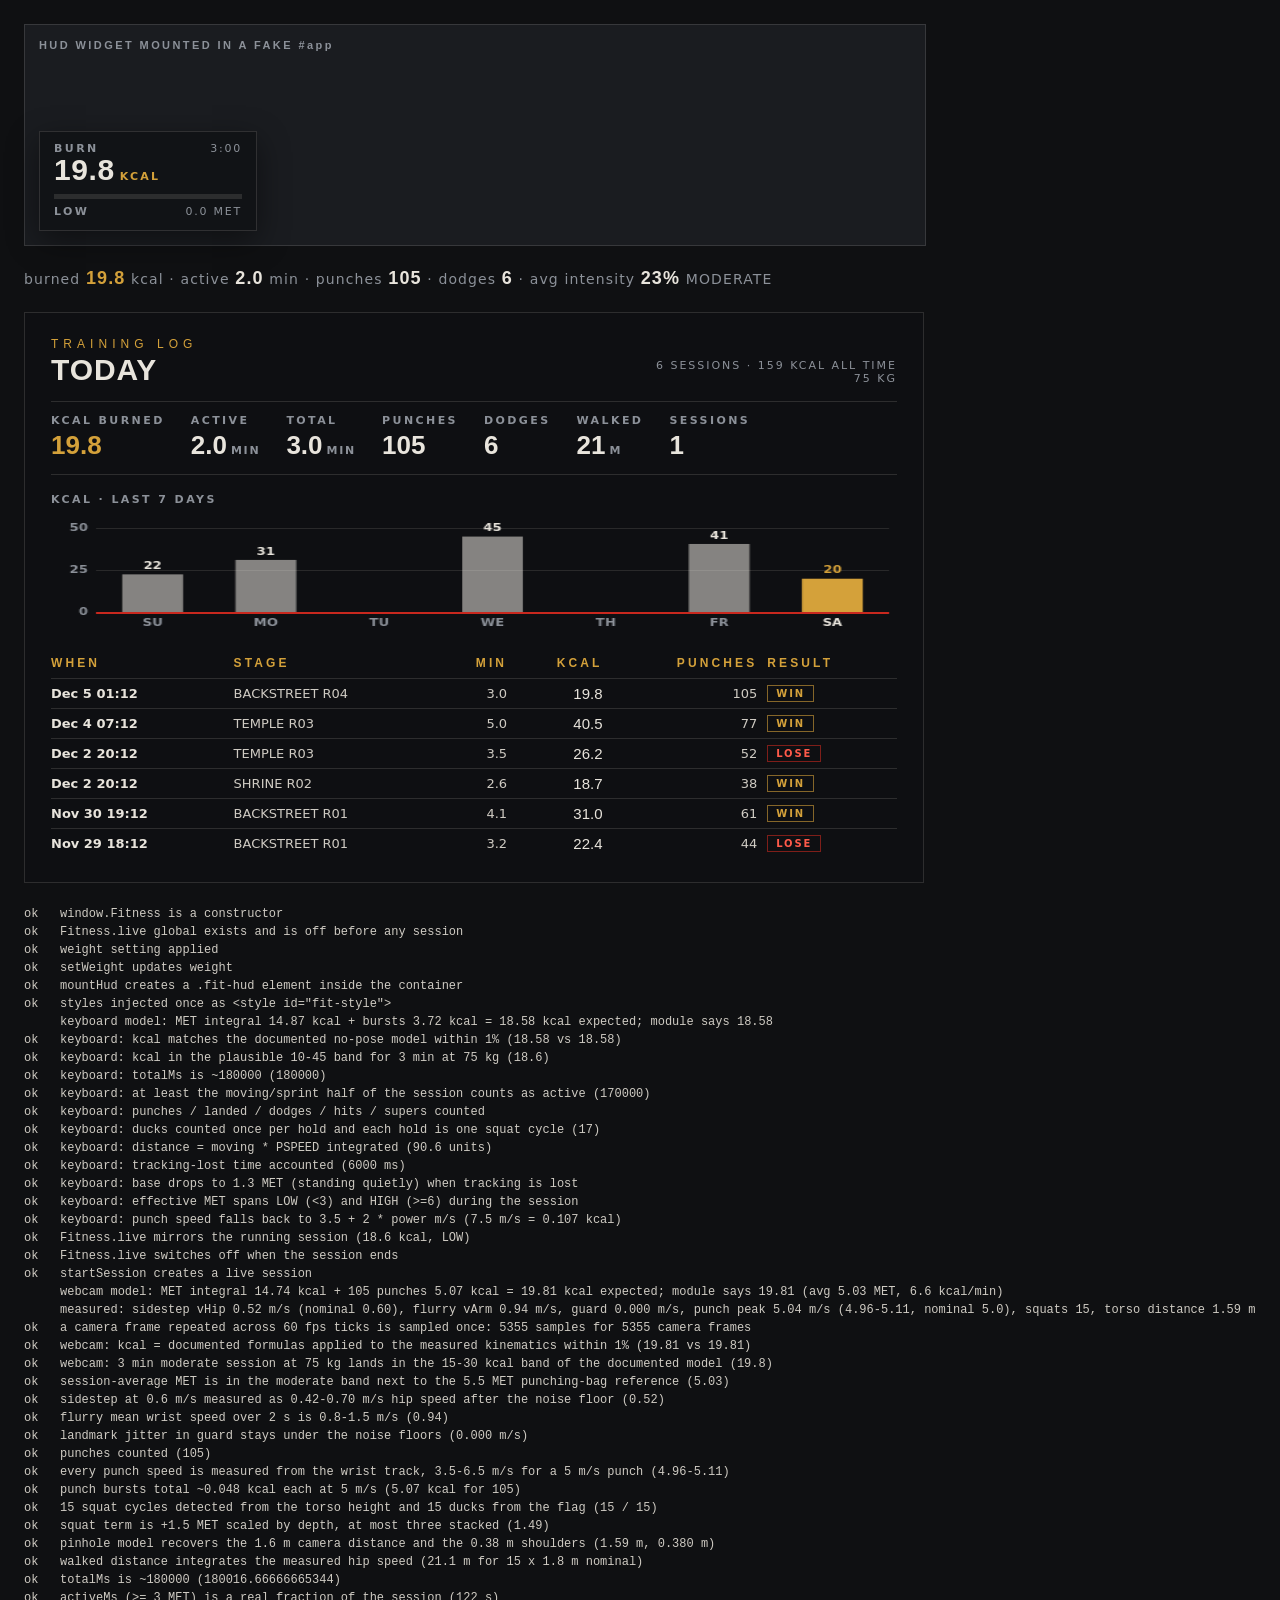
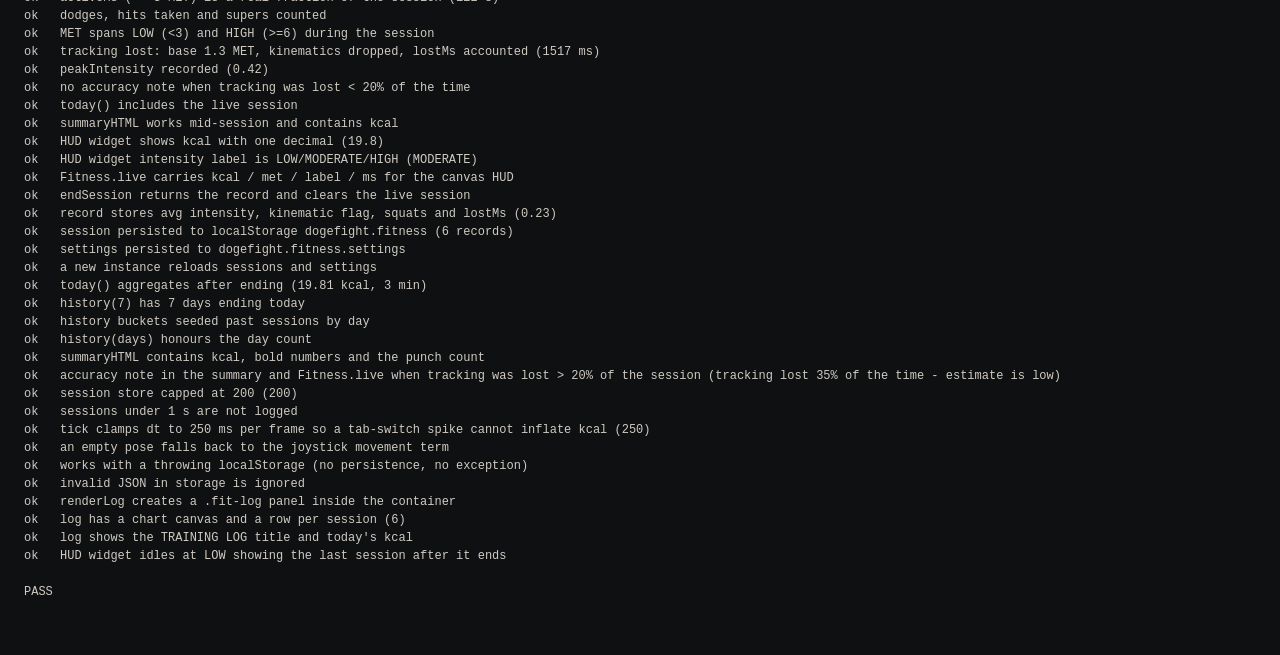
<file: test/fitness.html>
<!doctype html>
<html><head><meta charset="utf-8"><title>RUNNING</title>
<style>
  body { margin: 0; padding: 24px; background: #0f1012; color: #e8e4dc; font: 13px/1.5 "Segoe UI", system-ui, sans-serif; }
  #app { position: relative; width: 900px; height: 220px; background: #1a1c20; border: 1px solid rgba(232,228,220,.14); margin-bottom: 22px; }
  #app .fake { position: absolute; left: 14px; top: 14px; font: 600 11px "Segoe UI", sans-serif; letter-spacing: .22em; color: #8c9199; }
  #sum { margin: 0 0 22px; }
  #logwrap { width: 900px; }
  pre#log { margin-top: 22px; font: 12px/1.5 Consolas, monospace; color: #cfcbc3; white-space: pre-wrap; }
  pre#log .f { color: #ff5a4a; }
</style></head><body>
<div id="app"><div class="fake">HUD WIDGET MOUNTED IN A FAKE #app</div></div>
<div id="sum"></div>
<div id="logwrap"></div>
<pre id="log"></pre>
<script src="../js/fitness.js"></script>
<script>
(function () {
  const logEl = document.getElementById('log');
  const fails = [];
  const log = m => logEl.textContent += m + '\n';
  const check = (c, m) => { if (!c) fails.push(m); log((c ? 'ok   ' : 'FAIL ') + m); };
  const near = (a, b, tol) => Math.abs(a - b) <= tol;
  const pad2 = n => ('0' + n).slice(-2);
  const dateKey = t => { const d = new Date(t); return d.getFullYear() + '-' + pad2(d.getMonth() + 1) + '-' + pad2(d.getDate()); };
  const W = 75;
  const kcalPerMetMs = W * 3.5 / 200 / 60000;                 // kcal per (MET * ms) at 75 kg
  const punchKcal = v => 0.5 * 0.053 * W * Math.min(10, v) * Math.min(10, v) / 4184 * 4; // documented punch burst
  try {
    // ---- fresh, seeded storage so the log has a few past days to draw ----
    let seed = null;
    try {
      const now = Date.now(); seed = [];
      const mk = (daysAgo, hh, kcal, mins, punches, result, stage, rank) => { const t = now - daysAgo * 86400000; const d = new Date(t); d.setHours(hh, 12, 0, 0); return { startedAt: d.getTime(), endedAt: d.getTime() + mins * 60000, date: dateKey(d.getTime()), stage, rank, mode: 'cam', result, kcal, activeMs: mins * 60000 * 0.6, totalMs: mins * 60000, punches, punchesLanded: Math.round(punches * .7), dodges: 5, ducks: 3, hitsTaken: 4, supers: 1, distance: 30, peakIntensity: .8, avgIntensity: .45 }; };
      seed.push(mk(6, 18, 22.4, 3.2, 44, 'lose', 'BACKSTREET', 1));
      seed.push(mk(5, 19, 31.0, 4.1, 61, 'win', 'BACKSTREET', 1));
      seed.push(mk(3, 20, 18.7, 2.6, 38, 'win', 'SHRINE', 2));
      seed.push(mk(3, 20, 26.2, 3.5, 52, 'lose', 'TEMPLE', 3));
      seed.push(mk(1, 7, 40.5, 5.0, 77, 'win', 'TEMPLE', 3));
      localStorage.setItem('dogefight.fitness', JSON.stringify(seed));
      localStorage.removeItem('dogefight.fitness.settings');
    } catch (e) { log('note: localStorage unavailable (' + e.message + ') - persistence checks will be skipped'); }
    const reseed = () => { try { if (seed) localStorage.setItem('dogefight.fitness', JSON.stringify(seed)); } catch (e) {} };

    check(typeof window.Fitness === 'function', 'window.Fitness is a constructor');
    check(window.Fitness.live && window.Fitness.live.on === false && window.Fitness.live.label === 'LOW', 'Fitness.live global exists and is off before any session');
    const fit = new Fitness({ weightKg: W, heightCm: 175 });
    check(fit.weightKg === 75, 'weight setting applied');
    fit.setWeight(80); check(fit.weightKg === 80, 'setWeight updates weight'); fit.setWeight(W);

    // ---- HUD widget still works (the game itself draws Fitness.live on the canvas) ----
    const hud = fit.mountHud(document.getElementById('app'));
    check(hud && hud.classList.contains('fit-hud') && hud.parentNode === document.getElementById('app'), 'mountHud creates a .fit-hud element inside the container');
    check(!!document.getElementById('fit-style'), 'styles injected once as <style id="fit-style">');

    // =====================================================================================
    // A. keyboard path (no pose): exact check against the documented no-kinematics model
    //    10 s cycle: 4 s standing guard, 4 s moving at 0.7, 1 s full stick + duck, 1 s block.
    //    40 punches (power alternating 1 and 2), 6 dodges, 4 hits taken, 1 super, tracking lost the last 6 s.
    // =====================================================================================
    {
      const kb = new Fitness({ weightKg: W });
      kb.startSession({ stage: 'KB', rank: 1, mode: 'kb' });
      const DT = 16, TOTAL = 180000;
      let t = 0, punches = 0, dodges = 0, hits = 0, supers = 0, wasDuck = false;
      let expMetMs = 0, expBurst = 0; const boosts = [];
      let sawHigh = false, sawLow = false, metWhenLost = null;
      const punchEvery = TOTAL / 40, dodgeEvery = TOTAL / 6;
      let nextPunch = 2000, nextDodge = 9000, nextHit = 25000;
      while (t < TOTAL) {
        const phase = (t % 10000) / 1000;
        let s;
        if (phase < 4) s = { moving: 0, duck: false, block: false, handsUp: false, tracking: true };
        else if (phase < 8) s = { moving: 0.7, duck: false, block: false, handsUp: false, tracking: true };
        else if (phase < 9) s = { moving: 1.0, duck: true, block: false, handsUp: false, tracking: true };
        else s = { moving: 0, duck: false, block: true, handsUp: false, tracking: true };
        if (t >= TOTAL - 6000) s = { moving: 0, duck: false, block: false, handsUp: false, tracking: false };
        const tNow = t + DT;                              // the module's clock after this tick
        if (s.duck && !wasDuck) boosts.push(tNow); wasDuck = s.duck;
        const nBoost = boosts.filter(b => tNow - b < 6000).length;
        kb.tick(DT, s);
        const met = (s.tracking ? 2.0 : 1.3) + 2.5 * Math.pow(s.moving, 1.2) + (s.duck ? 1 : 0) + Math.min(3, nBoost) * 1.5;
        expMetMs += met * DT;
        if (!s.tracking) metWhenLost = kb.terms.base;
        t += DT;
        if (t >= nextPunch && punches < 40) {
          const power = punches % 2 ? 2 : 1, result = ['hit', 'crit', 'guarded', 'whiff', 'counter'][punches % 5];
          kb.event('punch', { hand: punches % 2 ? 'R' : 'L', power, result });
          expBurst += punchKcal(3.5 + 2 * power); punches++; nextPunch += punchEvery;
        }
        if (t >= nextDodge && dodges < 6) { kb.event('dodge', { how: dodges % 2 ? 'duck' : 'footwork' }); expBurst += 0.05 * W / 70; dodges++; nextDodge += dodgeEvery; }
        if (t >= nextHit && hits < 4) { kb.event('hitTaken', { dmg: 8 }); hits++; nextHit += 40000; }
        if (t >= 100000 && !supers) { kb.event('super'); expBurst += 0.1 * W / 70; supers++; }
        if (kb.met >= 6) sawHigh = true;
        if (kb.met < 3) sawLow = true;
      }
      const expMet = expMetMs * kcalPerMetMs, expected = expMet + expBurst, live = kb.session;
      log('     keyboard model: MET integral ' + expMet.toFixed(2) + ' kcal + bursts ' + expBurst.toFixed(2) + ' kcal = ' + expected.toFixed(2) + ' kcal expected; module says ' + live.kcal.toFixed(2));
      check(near(live.kcal, expected, 0.05 + expected * 0.01), 'keyboard: kcal matches the documented no-pose model within 1% (' + live.kcal.toFixed(2) + ' vs ' + expected.toFixed(2) + ')');
      check(live.kcal >= 10 && live.kcal <= 45, 'keyboard: kcal in the plausible 10-45 band for 3 min at 75 kg (' + live.kcal.toFixed(1) + ')');
      check(near(live.totalMs, TOTAL, DT), 'keyboard: totalMs is ~180000 (' + live.totalMs + ')');
      check(live.activeMs >= 90000 * 0.95 && live.activeMs < live.totalMs, 'keyboard: at least the moving/sprint half of the session counts as active (' + live.activeMs + ')');
      check(live.punches === 40 && live.punchesLanded === 24 && live.dodges === 6 && live.hitsTaken === 4 && live.supers === 1, 'keyboard: punches / landed / dodges / hits / supers counted');
      check(live.ducks === 17 && live.squats === 17, 'keyboard: ducks counted once per hold and each hold is one squat cycle (' + live.ducks + ')');
      const expDist = (0.7 * 68 + 1.0 * 17) * 1.4;
      check(near(live.distance, expDist, expDist * 0.02), 'keyboard: distance = moving * PSPEED integrated (' + live.distance.toFixed(1) + ' units)');
      check(near(live.lostMs, 6000, DT), 'keyboard: tracking-lost time accounted (' + live.lostMs + ' ms)');
      check(metWhenLost === 1.3, 'keyboard: base drops to 1.3 MET (standing quietly) when tracking is lost');
      check(sawHigh && sawLow, 'keyboard: effective MET spans LOW (<3) and HIGH (>=6) during the session');
      check(kb.lastPunch && !kb.lastPunch.measured && near(kb.lastPunch.v, 7.5, 1e-9) && near(kb.lastPunch.kcal, punchKcal(7.5), 1e-9), 'keyboard: punch speed falls back to 3.5 + 2 * power m/s (' + kb.lastPunch.v + ' m/s = ' + kb.lastPunch.kcal.toFixed(3) + ' kcal)');
      check(Fitness.live.on && near(Fitness.live.kcal, live.kcal, 1e-9) && /^(LOW|MODERATE|HIGH)$/.test(Fitness.live.label), 'Fitness.live mirrors the running session (' + Fitness.live.kcal.toFixed(1) + ' kcal, ' + Fitness.live.label + ')');
      kb.endSession('quit');
      check(!Fitness.live.on, 'Fitness.live switches off when the session ends');
      reseed();
    }

    // =====================================================================================
    // B. webcam path: synthetic pose kinematics, 3 minutes at 75 kg, 30 fps camera / 60 fps ticks
    //    12 s cycle: 0-2.5 guard | 2.5-5.5 sidestep at 0.6 m/s (out and back) | 5.5-7 one squat 0.30 m
    //                7-10 flurry of 7 punches (0.5 m out in 100 ms, back in 200 ms, one every 400 ms) | 10-12 guard
    //    Camera 4:3, 62 deg FOV (F = 0.83), player 1.6 m away, 0.38 m shoulders, +-4 mm landmark jitter.
    // =====================================================================================
    fit.startSession({ stage: 'BACKSTREET', rank: 4, mode: 'cam' });
    check(!!fit.session && fit.session.startedAt > 0, 'startSession creates a live session');
    {
      const DT = 1000 / 60, CAM = 1000 / 30, TOTAL = 180000, F = 0.83, ASPECT = 4 / 3, S = 0.38, D0 = 1.6, PUNCHES_PER = 7, CYCLE = 12000;
      let rng = 12345; const rnd = () => { rng = (rng * 1103515245 + 12345) & 0x7fffffff; return rng / 0x7fffffff - 0.5; };
      const jit = (p, a) => ({ x: p.x + rnd() * a, y: p.y + rnd() * a, z: p.z + rnd() * a });
      // body state at a phase (seconds into the cycle): torso x (m), torso drop (m), wrist z per hand (m, negative = forward), punch index
      const body = ph => {
        let x = 0, drop = 0, lz = -0.15, rz = -0.15, punchIdx = -1, punchOut = false;
        if (ph >= 2.5 && ph < 4) x = 0.6 * (ph - 2.5); else if (ph >= 4 && ph < 5.5) x = 0.9 - 0.6 * (ph - 4);
        if (ph >= 5.5 && ph < 5.9) drop = 0.3 * (ph - 5.5) / 0.4; else if (ph >= 5.9 && ph < 6.4) drop = 0.3; else if (ph >= 6.4 && ph < 6.8) drop = 0.3 * (1 - (ph - 6.4) / 0.4);
        if (ph >= 7 && ph < 7 + PUNCHES_PER * 0.4) {
          punchIdx = Math.floor((ph - 7) / 0.4); const p = ph - 7 - punchIdx * 0.4;
          const z = p < 0.1 ? -0.15 - 0.5 * (p / 0.1) : p < 0.3 ? -0.65 + 0.5 * ((p - 0.1) / 0.2) : -0.15;
          if (punchIdx % 2 === 0) lz = z; else rz = z; punchOut = p >= 0.1 - 1e-9;
        }
        return { x, drop, lz, rz, punchIdx, punchOut, hold: drop >= 0.15 };
      };
      const frameAt = ph => {
        const b = body(ph);
        const img = Array.from({ length: 33 }, () => ({ x: 0.5, y: 0.5, z: 0 })), world = Array.from({ length: 33 }, () => ({ x: 0, y: 0, z: 0 }));
        const d = D0, sw = F * S / d, cx = 0.5 + b.x * F / d, cy = 0.5 + (-0.10 + b.drop) * ASPECT * F / d;
        img[11] = jit({ x: cx + sw / 2, y: cy, z: 0 }, 0.002); img[12] = jit({ x: cx - sw / 2, y: cy, z: 0 }, 0.002);
        img[23] = jit({ x: cx + sw * 0.35, y: cy + 0.5 * ASPECT * F / d, z: 0 }, 0.002); img[24] = jit({ x: cx - sw * 0.35, y: cy + 0.5 * ASPECT * F / d, z: 0 }, 0.002);
        img[15] = jit({ x: cx + sw * 0.4, y: cy + 0.1, z: b.lz }, 0.002); img[16] = jit({ x: cx - sw * 0.4, y: cy + 0.1, z: b.rz }, 0.002);
        img[0] = jit({ x: cx, y: cy - 0.12, z: 0 }, 0.002);
        world[11] = jit({ x: 0.19, y: -0.45, z: 0 }, 0.004); world[12] = jit({ x: -0.19, y: -0.45, z: 0 }, 0.004);
        world[23] = jit({ x: 0.13, y: 0, z: 0 }, 0.004); world[24] = jit({ x: -0.13, y: 0, z: 0 }, 0.004);
        world[15] = jit({ x: 0.15, y: -0.35 - b.drop, z: b.lz }, 0.004); world[16] = jit({ x: -0.15, y: -0.35 - b.drop, z: b.rz }, 0.004);
        return { b, pose: { world, img, aspect: ASPECT, t: 0 } };
      };
      let t = 0, camFrame = -1, cur = null, punches = 0, lastPunchKey = '', dodges = 0, hits = 0, supers = 0;
      let expMetMs = 0, expBurst = 0, samples = { walk: [], flurry: [], guard: [] }, punchV = [], sawHigh = false, sawLow = false, pushes = 0, camFrames = 0, lastKin = null, maxSquatTerm = 0;
      let nextDodge = 15000, nextHit = 40000;
      while (t < TOTAL) {
        const tNow = t + DT, cyc = Math.floor(tNow / CYCLE), ph = (tNow % CYCLE) / 1000;
        const fr = Math.floor(tNow / CAM);
        if (fr !== camFrame) { camFrame = fr; cur = frameAt(ph); cur.pose.t = tNow; if (tNow < TOTAL - 1500) camFrames++; } else cur.pose.t = tNow; // new camera frame every 33 ms, same landmarks in between
        const lost = tNow >= TOTAL - 1500;
        const s = lost ? { moving: 0, duck: false, block: false, handsUp: false, tracking: false, pose: null }
                       : { moving: 0.42, duck: cur.b.hold, block: false, handsUp: false, tracking: true, pose: cur.pose }; // joystick is ignored with a pose
        fit.tick(DT, s);
        { const sm = fit._kin.samples; if (sm.length && sm[sm.length - 1].t === tNow) pushes++; }
        if (fit.kin) lastKin = fit.kin;
        // independent MET from the module's measured kinematics with the documented formulas (squat timing taken from the module)
        const k = fit.kin, tm = fit.terms;
        const base = s.tracking ? 2.0 : 1.3;
        const move = k ? 2.5 * Math.min(1, k.vHip / 1.3) : 2.5 * Math.pow(s.moving, 1.2);
        const arm = k ? 5.5 * Math.tanh(k.vArm / 2.2) / Math.tanh(3 / 2.2) : 0;
        const crouch = (k ? k.crouch : s.duck) ? 1 : 0;
        expMetMs += (base + move + arm + crouch + tm.squat) * DT;
        maxSquatTerm = Math.max(maxSquatTerm, tm.squat);
        if (k) { if (ph > 3.3 && ph < 3.9) samples.walk.push(k.vHip); if (ph > 9.5 && ph < 9.8) samples.flurry.push(k.vArm); if (ph > 1.5 && ph < 2.4) samples.guard.push(k.vArm, k.vHip); }
        t = tNow;
        // a punch event the moment the fist is fully out (once per punch)
        if (!lost && cur.b.punchOut) { const key = cyc + ':' + cur.b.punchIdx; if (key !== lastPunchKey) { lastPunchKey = key; const hand = cur.b.punchIdx % 2 === 0 ? 'L' : 'R'; fit.event('punch', { hand, power: 1, result: ['hit', 'crit', 'guarded', 'whiff', 'counter'][punches % 5] }); punches++; punchV.push(fit.lastPunch.v); expBurst += fit.lastPunch.kcal; } }
        if (t >= nextDodge && dodges < 6) { fit.event('dodge', { how: dodges % 2 ? 'duck' : 'footwork' }); dodges++; nextDodge += 28000; }
        if (t >= nextHit && hits < 4) { fit.event('hitTaken', { dmg: 8 }); hits++; nextHit += 40000; }
        if (t >= 100000 && !supers) { fit.event('super'); supers++; }
        if (fit.met >= 6) sawHigh = true;
        if (fit.met < 3) sawLow = true;
      }
      const mean = a => a.reduce((x, y) => x + y, 0) / Math.max(1, a.length);
      const live = fit.session, expMet = expMetMs * kcalPerMetMs, expected = expMet + expBurst;
      const vMean = mean(punchV), vMin = Math.min(...punchV), vMax = Math.max(...punchV);
      log('     webcam model: MET integral ' + expMet.toFixed(2) + ' kcal + ' + punches + ' punches ' + expBurst.toFixed(2) + ' kcal = ' + expected.toFixed(2) + ' kcal expected; module says ' + live.kcal.toFixed(2) +
          ' (avg ' + (live.kcal / kcalPerMetMs / live.totalMs).toFixed(2) + ' MET, ' + (live.kcal / 3).toFixed(1) + ' kcal/min)');
      log('     measured: sidestep vHip ' + mean(samples.walk).toFixed(2) + ' m/s (nominal 0.60), flurry vArm ' + mean(samples.flurry).toFixed(2) + ' m/s, guard ' + mean(samples.guard).toFixed(3) + ' m/s, punch peak ' + vMean.toFixed(2) + ' m/s (' + vMin.toFixed(2) + '-' + vMax.toFixed(2) + ', nominal 5.0), squats ' + live.squats + ', torso distance ' + lastKin.dist.toFixed(2) + ' m');
      check(near(pushes, camFrames, camFrames * 0.01), 'a camera frame repeated across 60 fps ticks is sampled once: ' + pushes + ' samples for ' + camFrames + ' camera frames');
      check(near(live.kcal, expected, 0.05 + expected * 0.01), 'webcam: kcal = documented formulas applied to the measured kinematics within 1% (' + live.kcal.toFixed(2) + ' vs ' + expected.toFixed(2) + ')');
      // analytic estimate for this cycle: base 2.0 + sidestep ~1.0 MET x 3 s + arm ~2.6 MET x 3 s + crouch 1 MET x 0.9 s + squat 1.5 MET x 6 s
      // = ~5.0 MET average -> 6.6 kcal/min -> ~15 kcal + 105 punches x 0.048 kcal = ~20 kcal; the punching-bag Compendium code is 5.5 MET
      check(live.kcal >= 15 && live.kcal <= 30, 'webcam: 3 min moderate session at 75 kg lands in the 15-30 kcal band of the documented model (' + live.kcal.toFixed(1) + ')');
      const avgMet = live.kcal / kcalPerMetMs / live.totalMs;
      check(avgMet >= 4 && avgMet <= 6.5, 'session-average MET is in the moderate band next to the 5.5 MET punching-bag reference (' + avgMet.toFixed(2) + ')');
      check(mean(samples.walk) >= 0.42 && mean(samples.walk) <= 0.7, 'sidestep at 0.6 m/s measured as 0.42-0.70 m/s hip speed after the noise floor (' + mean(samples.walk).toFixed(2) + ')');
      check(mean(samples.flurry) >= 0.8 && mean(samples.flurry) <= 1.5, 'flurry mean wrist speed over 2 s is 0.8-1.5 m/s (' + mean(samples.flurry).toFixed(2) + ')');
      check(mean(samples.guard) < 0.05, 'landmark jitter in guard stays under the noise floors (' + mean(samples.guard).toFixed(3) + ' m/s)');
      check(punches === 15 * PUNCHES_PER && live.punches === punches, 'punches counted (' + live.punches + ')');
      check(punchV.every(v => v >= 3.5 && v <= 6.5) && punchV.every((v, i) => i === 0 || fit.lastPunch.measured), 'every punch speed is measured from the wrist track, 3.5-6.5 m/s for a 5 m/s punch (' + vMin.toFixed(2) + '-' + vMax.toFixed(2) + ')');
      check(near(live.punchKcal, punches * punchKcal(5), punches * punchKcal(5) * 0.35), 'punch bursts total ~0.048 kcal each at 5 m/s (' + live.punchKcal.toFixed(2) + ' kcal for ' + punches + ')');
      check(live.squats === 15 && live.ducks === 15, '15 squat cycles detected from the torso height and 15 ducks from the flag (' + live.squats + ' / ' + live.ducks + ')');
      check(maxSquatTerm > 1.2 && maxSquatTerm <= 4.5, 'squat term is +1.5 MET scaled by depth, at most three stacked (' + maxSquatTerm.toFixed(2) + ')');
      check(near(lastKin.dist, D0, 0.1) && near(lastKin.shoulderM, S, 0.02), 'pinhole model recovers the 1.6 m camera distance and the 0.38 m shoulders (' + lastKin.dist.toFixed(2) + ' m, ' + lastKin.shoulderM.toFixed(3) + ' m)');
      const distM = fit.metres(live.distance);
      check(distM >= 14 && distM <= 32, 'walked distance integrates the measured hip speed (' + distM.toFixed(1) + ' m for 15 x 1.8 m nominal)');
      check(near(live.totalMs, TOTAL, DT), 'totalMs is ~180000 (' + live.totalMs + ')');
      check(live.activeMs > 60000 && live.activeMs < live.totalMs, 'activeMs (>= 3 MET) is a real fraction of the session (' + Math.round(live.activeMs / 1000) + ' s)');
      check(live.dodges === 6 && live.hitsTaken === 4 && live.supers === 1, 'dodges, hits taken and supers counted');
      check(sawHigh && sawLow, 'MET spans LOW (<3) and HIGH (>=6) during the session');
      check(fit.terms.base === 1.3 && fit.kin === null && near(live.lostMs, 1500, 2 * DT), 'tracking lost: base 1.3 MET, kinematics dropped, lostMs accounted (' + Math.round(live.lostMs) + ' ms)');
      check(live.peakIntensity > 0.4 && live.peakIntensity <= 1, 'peakIntensity recorded (' + live.peakIntensity.toFixed(2) + ')');
      check(fit.summaryHTML().indexOf('estimate is low') < 0, 'no accuracy note when tracking was lost < 20% of the time');
      // live queries while running
      const todayLive = fit.today();
      check(todayLive.date === dateKey(Date.now()) && todayLive.sessions === 1 && near(todayLive.kcal, live.kcal, .02), 'today() includes the live session');
      const sumLive = fit.summaryHTML();
      check(sumLive.indexOf('kcal') >= 0 && sumLive.indexOf(live.kcal.toFixed(1)) >= 0, 'summaryHTML works mid-session and contains kcal');
      hud.refresh();
      check(hud.querySelector('.fit-val').textContent === live.kcal.toFixed(1), 'HUD widget shows kcal with one decimal (' + hud.querySelector('.fit-val').textContent + ')');
      check(/^(LOW|MODERATE|HIGH)$/.test(hud.querySelector('.fit-int').textContent), 'HUD widget intensity label is LOW/MODERATE/HIGH (' + hud.querySelector('.fit-int').textContent + ')');
      const L = Fitness.live;
      check(L.on && near(L.kcal, live.kcal, 1e-9) && near(L.met, fit.met, 1e-9) && L.label === (fit.met >= 6 ? 'HIGH' : fit.met >= 3 ? 'MODERATE' : 'LOW') && near(L.ms, live.totalMs, 1e-6), 'Fitness.live carries kcal / met / label / ms for the canvas HUD');
    }
    const PUNCHES = fit.session.punches;

    // ---- end + persistence ----
    const rec = fit.endSession('win');
    check(fit.session === null && rec && rec.result === 'win' && rec.stage === 'BACKSTREET' && rec.rank === 4, 'endSession returns the record and clears the live session');
    check(rec.avgIntensity > 0.2 && rec.kinematic === true && rec.squats === 15 && typeof rec.lostMs === 'number', 'record stores avg intensity, kinematic flag, squats and lostMs (' + rec.avgIntensity.toFixed(2) + ')');
    let stored = null; try { stored = JSON.parse(localStorage.getItem('dogefight.fitness')); } catch (e) {}
    if (stored) {
      check(Array.isArray(stored) && stored.length === 6 && stored[5].kcal === rec.kcal, 'session persisted to localStorage dogefight.fitness (' + stored.length + ' records)');
      let st = null; try { st = JSON.parse(localStorage.getItem('dogefight.fitness.settings')); } catch (e) {}
      check(st && st.weightKg === 75, 'settings persisted to dogefight.fitness.settings');
      const again = new Fitness();
      check(again.sessions.length === 6 && again.weightKg === 75, 'a new instance reloads sessions and settings');
    }
    const t2 = fit.today();
    check(t2.sessions === 1 && near(t2.kcal, rec.kcal, .02) && near(t2.minutes, 3, .05) && t2.punches === PUNCHES, 'today() aggregates after ending (' + t2.kcal + ' kcal, ' + t2.minutes + ' min)');
    const h = fit.history(7);
    check(h.length === 7 && h[6].date === dateKey(Date.now()) && h[6].sessions === 1 && h[6].punches === PUNCHES, 'history(7) has 7 days ending today');
    check(h[5].sessions === 1 && near(h[5].kcal, 40.5, .01) && h[3].sessions === 2 && near(h[3].kcal, 44.9, .01), 'history buckets seeded past sessions by day');
    check(fit.history(3).length === 3 && fit.history(30).length === 30, 'history(days) honours the day count');
    const sum = fit.summaryHTML();
    document.getElementById('sum').innerHTML = sum;
    check(sum.indexOf('kcal') >= 0 && sum.indexOf('<b') >= 0 && sum.indexOf(String(PUNCHES)) >= 0, 'summaryHTML contains kcal, bold numbers and the punch count');

    // ---- accuracy note when tracking is lost > 20% ----
    {
      const lost = new Fitness({ weightKg: W });
      lost.startSession({ stage: 'S', rank: 1, mode: 'cam' });
      for (let k = 0; k < 40; k++) lost.tick(250, { tracking: k % 3 !== 0 });   // 14 of 40 frames lost = 35%
      check(lost.summaryHTML().indexOf('tracking lost 35%') >= 0 && Fitness.live.note.indexOf('estimate is low') >= 0, 'accuracy note in the summary and Fitness.live when tracking was lost > 20% of the session (' + Fitness.live.note + ')');
      lost.endSession('quit'); reseed();
    }

    // ---- cap at 200 ----
    const big = new Fitness();
    for (let i = 0; i < 205; i++) { big.startSession({ stage: 'X', rank: 1, mode: 'kb' }); for (let k = 0; k < 5; k++) big.tick(250, { moving: 0, tracking: true }); big.endSession('quit'); }
    check(big.sessions.length === 200, 'session store capped at 200 (' + big.sessions.length + ')');
    try { localStorage.setItem('dogefight.fitness', JSON.stringify(stored || [])); } catch (e) {}
    // ---- sub-second sessions are not logged; a mis-click stays out of the table ----
    const quick = new Fitness(); const before = quick.sessions.length;
    quick.startSession({}); quick.tick(200, {}); quick.endSession('quit');
    check(quick.sessions.length === before, 'sessions under 1 s are not logged');
    quick.startSession({}); quick.tick(5000, {}); const clampedMs = quick.session.totalMs; quick.endSession('quit');
    check(clampedMs === 250, 'tick clamps dt to 250 ms per frame so a tab-switch spike cannot inflate kcal (' + clampedMs + ')');
    // ---- a pose with no usable landmarks falls back to the joystick model ----
    {
      const p = new Fitness({ weightKg: W }); p.startSession({});
      p.tick(100, { moving: 1, tracking: true, pose: { world: null, img: [], aspect: 4 / 3, t: 100 } });
      check(p.kin === null && p.terms && !p.terms.kinematic && near(p.terms.move, 2.5, 1e-9), 'an empty pose falls back to the joystick movement term');
      p.endSession('quit');
    }

    // ---- broken localStorage ----
    const realLS = Object.getOwnPropertyDescriptor(window, 'localStorage');
    let brokenOk = false;
    try {
      Object.defineProperty(window, 'localStorage', { configurable: true, get() { throw new Error('denied'); } });
      const f2 = new Fitness({ weightKg: 70 });
      f2.startSession({ stage: 'S', rank: 1, mode: 'kb' }); for (let k = 0; k < 8; k++) f2.tick(250, { moving: .5, tracking: true }); f2.event('punch', { hand: 'L', power: 1, result: 'hit' });
      const r2 = f2.endSession('lose');
      brokenOk = r2 && r2.kcal > 0 && f2.sessions.length === 1 && f2.today().sessions === 1;
    } catch (e) { log('     broken localStorage threw: ' + e.message); }
    finally { if (realLS) Object.defineProperty(window, 'localStorage', realLS); else delete window.localStorage; }
    check(brokenOk, 'works with a throwing localStorage (no persistence, no exception)');
    // ---- garbage in storage ----
    let garbageOk = false;
    try { localStorage.setItem('dogefight.fitness', '{not json'); const f3 = new Fitness(); garbageOk = Array.isArray(f3.sessions) && f3.sessions.length === 0; localStorage.setItem('dogefight.fitness', JSON.stringify(stored || [])); } catch (e) { garbageOk = true; }
    check(garbageOk, 'invalid JSON in storage is ignored');

    // ---- render the log ----
    const logView = new Fitness();
    const panel = logView.renderLog(document.getElementById('logwrap'));
    check(panel && panel.classList.contains('fit-log') && panel.parentNode === document.getElementById('logwrap'), 'renderLog creates a .fit-log panel inside the container');
    check(!!panel.querySelector('canvas') && panel.querySelectorAll('tbody tr').length === 6, 'log has a chart canvas and a row per session (' + panel.querySelectorAll('tbody tr').length + ')');
    check(panel.textContent.indexOf('TRAINING LOG') >= 0 && panel.textContent.indexOf(rec.kcal.toFixed(1)) >= 0, 'log shows the TRAINING LOG title and today\'s kcal');
    // HUD widget keeps ticking harmlessly with no live session
    hud.refresh();
    check(hud.querySelector('.fit-int').textContent === 'LOW' && hud.querySelector('.fit-val').textContent === rec.kcal.toFixed(1), 'HUD widget idles at LOW showing the last session after it ends');
  } catch (e) {
    fails.push('exception: ' + (e && e.stack || e));
    log('EXCEPTION ' + (e && e.stack || e));
  }
  document.title = fails.length ? 'FAIL ' + fails.length : 'PASS';
  log('\n' + document.title);
  if (fails.length) logEl.innerHTML = logEl.innerHTML.replace(/^FAIL .*$/gm, '<span class="f">$&</span>');
})();
</script>
</body></html>
</file>
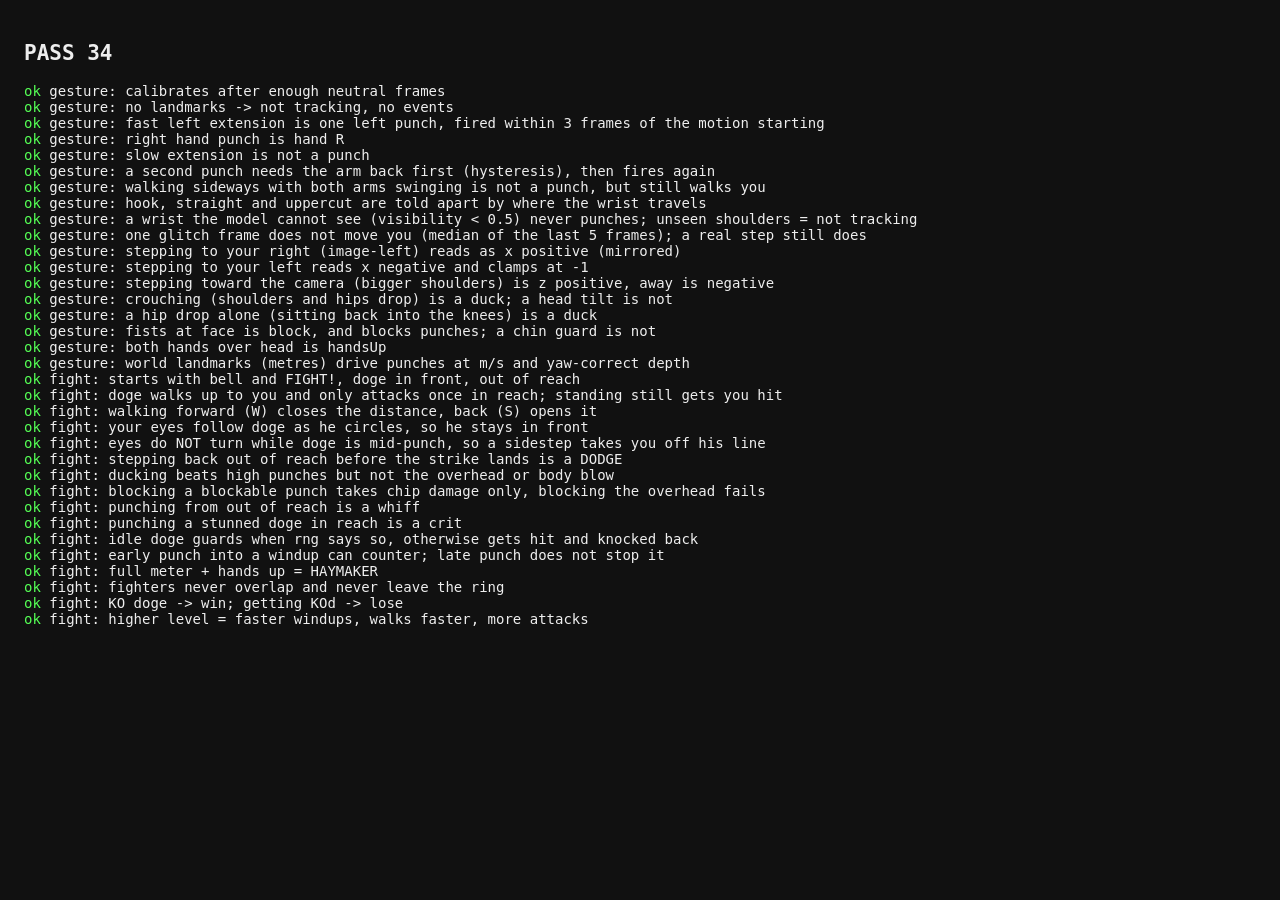
<file: test/tests.html>
<!doctype html>
<html><head><meta charset="utf-8"><title>RUNNING</title>
<style>body{font:14px monospace;background:#111;color:#eee;padding:16px}.ok{color:#5f5}.bad{color:#f55}</style>
</head><body><h2 id="h">tests</h2><pre id="out"></pre>
<script src="../js/gesture.js"></script>
<script src="../js/game.js"></script>
<script>
const out = [], fails = [];
function test(name, fn) { try { fn(); out.push('<span class=ok>ok</span> ' + name); } catch (e) { fails.push(name); out.push('<span class=bad>FAIL</span> ' + name + ' :: ' + (e.message || e)); } }
function eq(a, b, msg) { if (a !== b) throw new Error((msg || '') + ' expected ' + JSON.stringify(b) + ' got ' + JSON.stringify(a)); }
function ok(v, msg) { if (!v) throw new Error(msg || 'expected truthy'); }
function near(a, b, tol, msg) { if (Math.abs(a - b) > tol) throw new Error((msg || '') + ' expected ~' + b + ' got ' + a); }

// ---------- synthetic pose ----------
// Person facing camera, image coords. sw = shoulder width. Person's LEFT shoulder is at image-right (x = cx + sw/2).
// o.vis sets every landmark's visibility (default 1), o.shVis overrides the shoulders, a wrist object may carry its own `visibility`.
function pose(o) {
  o = Object.assign({ cx: 0.5, cy: 0.5, sw: 0.25, noseDy: -0.7, hipDy: 1.6, lw: null, rw: null, vis: 1, shVis: null }, o || {});
  const sw = o.sw, cx = o.cx, cy = o.cy, v = o.vis, sv = o.shVis == null ? v : o.shVis;
  const lm = Array.from({ length: 33 }, () => ({ x: cx, y: cy, z: 0, visibility: v }));
  lm[0] = { x: cx, y: cy + o.noseDy * sw, z: -0.1, visibility: v };
  lm[11] = { x: cx + sw / 2, y: cy, z: 0, visibility: sv }; lm[12] = { x: cx - sw / 2, y: cy, z: 0, visibility: sv };
  lm[13] = { x: cx + sw * 0.8, y: cy + sw * 0.5, z: 0, visibility: v }; lm[14] = { x: cx - sw * 0.8, y: cy + sw * 0.5, z: 0, visibility: v };
  lm[15] = Object.assign({ visibility: v }, o.lw || { x: cx + sw * 0.3, y: cy - sw * 0.25, z: -0.05 });
  lm[16] = Object.assign({ visibility: v }, o.rw || { x: cx - sw * 0.3, y: cy - sw * 0.25, z: -0.05 });
  lm[23] = { x: cx + sw / 2.5, y: cy + o.hipDy * sw, z: 0, visibility: v }; lm[24] = { x: cx - sw / 2.5, y: cy + o.hipDy * sw, z: 0, visibility: v };
  return lm;
}
// World landmarks: metres, hip-centred, y down, z toward the camera negative, 0.4 m shoulders.
// o.yaw (radians) turns the torso about the vertical axis; o.lw / o.rw override the wrists.
function world(o) {
  o = Object.assign({ yaw: 0, lw: null, rw: null, vis: 1 }, o || {});
  const c = Math.cos(o.yaw), s = Math.sin(o.yaw), v = o.vis;
  const rot = (x, y, z) => ({ x: x * c - z * s, y, z: z * c + x * s, visibility: v });
  const w = Array.from({ length: 33 }, () => rot(0, 0, 0));
  w[0] = rot(0, -0.72, -0.08);
  w[11] = rot(0.2, -0.5, 0); w[12] = rot(-0.2, -0.5, 0);
  w[13] = rot(0.32, -0.3, 0); w[14] = rot(-0.32, -0.3, 0);
  w[15] = Object.assign({ visibility: v }, o.lw || { x: 0.12, y: -0.6, z: -0.2 }); w[16] = Object.assign({ visibility: v }, o.rw || { x: -0.12, y: -0.6, z: -0.2 });
  w[23] = rot(0.14, 0, 0); w[24] = rot(-0.14, 0, 0);
  return w;
}
function calibrated(withWorld) { const g = new GestureDetector(); let t = 0; for (let i = 0; i < 20; i++) g.update(pose(), t += 33, withWorld ? world() : undefined); return { g, t }; }
const punches = ev => ev.filter(e => e.type === 'punch');
// a straight: the wrist drives toward the camera (z) and out from the shoulder; k = 0 guard, 1 extended
const straight = (hand, k, sw) => { const s = hand === 'L' ? 1 : -1; return { x: 0.5 + s * sw * (0.3 + 0.9 * k), y: 0.5 - sw * 0.35, z: -0.05 - 0.35 * k }; };
// throw one left-hand motion over 4 frames (~130 ms) then hold; returns punches and the frame index of the first
function throwLeft(g, fn, frames) { let t = 660, ev = [], fireAt = -1; for (let i = 0; i < (frames || 12); i++) { const e = g.update(pose({ lw: fn(Math.min(1, i / 4)) }), t += 33); if (fireAt < 0 && punches(e).length) fireAt = i; ev = ev.concat(e); } return { p: punches(ev), fireAt, t }; }

test('gesture: calibrates after enough neutral frames', () => {
  const g = new GestureDetector(); let t = 0, ev = [];
  for (let i = 0; i < 20; i++) ev = ev.concat(g.update(pose(), t += 33));
  ok(g.calibrated, 'calibrated'); eq(ev.filter(e => e.type === 'calibrated').length, 1);
  near(g.state.x, 0, 0.05); near(g.state.z, 0, 0.05); eq(g.state.duck, false); eq(g.state.block, false);
});
test('gesture: no landmarks -> not tracking, no events', () => {
  const { g, t } = calibrated(); const ev = g.update(null, t + 33);
  eq(ev.length, 0); eq(g.state.tracking, false);
});
test('gesture: fast left extension is one left punch, fired within 3 frames of the motion starting', () => {
  const { g } = calibrated();
  const { p, fireAt } = throwLeft(g, k => straight('L', k, 0.25)); // motion starts on frame 1
  eq(p.length, 1, 'punch count'); eq(p[0].hand, 'L'); ok(p[0].power >= 1 && p[0].power <= 2, 'power ' + p[0].power);
  ok(fireAt >= 1 && fireAt <= 3, 'fired on frame ' + fireAt);
});
test('gesture: right hand punch is hand R', () => {
  const { g } = calibrated(); let t = 660, ev = [];
  for (let i = 0; i < 12; i++) ev = ev.concat(g.update(pose({ rw: straight('R', Math.min(1, i / 4), 0.25) }), t += 33));
  const p = punches(ev); eq(p.length, 1); eq(p[0].hand, 'R');
});
test('gesture: slow extension is not a punch', () => {
  const { g } = calibrated(); let t = 660, ev = [];
  for (let i = 0; i < 40; i++) ev = ev.concat(g.update(pose({ lw: straight('L', i / 39, 0.25) }), t += 33));
  eq(punches(ev).length, 0);
});
test('gesture: a second punch needs the arm back first (hysteresis), then fires again', () => {
  const { g } = calibrated(); let t = 660, ev = [];
  const sw = 0.25;
  for (let i = 0; i < 8; i++) ev = ev.concat(g.update(pose({ lw: straight('L', Math.min(1, i / 4), sw) }), t += 33));
  eq(punches(ev).length, 1, 'first');
  // shove the already-extended arm further out just as fast: not a new punch
  for (let i = 0; i < 8; i++) ev = ev.concat(g.update(pose({ lw: straight('L', 1 + 0.6 * Math.min(1, i / 4), sw) }), t += 33));
  eq(punches(ev).length, 1, 'no re-fire while extended');
  // bring it home, then punch again
  for (let i = 0; i < 8; i++) ev = ev.concat(g.update(pose({ lw: straight('L', 1.6 * Math.max(0, 1 - i / 4), sw) }), t += 33));
  for (let i = 0; i < 8; i++) ev = ev.concat(g.update(pose({ lw: straight('L', Math.min(1, i / 4), sw) }), t += 33));
  eq(punches(ev).length, 2, 'second');
});
test('gesture: walking sideways with both arms swinging is not a punch, but still walks you', () => {
  const { g } = calibrated(); let t = 660, ev = [];
  const sw = 0.25;
  for (let i = 0; i < 15; i++) {
    const cx = 0.5 - 0.03 * i;                       // a brisk step, ~0.9 frame widths per second
    const swing = Math.sin(i / 3) * 0.15 * sw;       // arms swinging a little with the stride
    const lw = { x: cx + sw * 0.3 + swing, y: 0.5 - sw * 0.25, z: -0.05 - swing };
    const rw = { x: cx - sw * 0.3 - swing, y: 0.5 - sw * 0.25, z: -0.05 + swing };
    ev = ev.concat(g.update(pose({ cx, lw, rw }), t += 33));
  }
  eq(punches(ev).length, 0);
  ok(g.state.x > 0.5, 'still walks: x=' + g.state.x);
});
test('gesture: hook, straight and uppercut are told apart by where the wrist travels', () => {
  const sw = 0.25;
  let r = throwLeft(calibrated().g, k => ({ x: 0.5 + sw * (0.3 + 1.5 * k), y: 0.5 - sw * 0.3, z: -0.05 - 0.05 * k }));   // sweeps across
  eq(r.p.length, 1, 'hook count'); eq(r.p[0].kind, 'hook');
  r = throwLeft(calibrated().g, k => ({ x: 0.5 + sw * (0.3 + 0.1 * k), y: 0.5 - sw * 0.3, z: -0.05 - 0.6 * k }));        // drives at the camera
  eq(r.p.length, 1, 'straight count'); eq(r.p[0].kind, 'straight');
  r = throwLeft(calibrated().g, k => ({ x: 0.5 + sw * 0.3, y: 0.5 - sw * (0.25 + 1.1 * k), z: -0.05 - 0.15 * k }));       // rises
  eq(r.p.length, 1, 'uppercut count'); eq(r.p[0].kind, 'uppercut');
});
test('gesture: a wrist the model cannot see (visibility < 0.5) never punches; unseen shoulders = not tracking', () => {
  const { g } = calibrated();
  const r = throwLeft(g, k => Object.assign(straight('L', k, 0.25), { visibility: 0.3 }));
  eq(r.p.length, 0); eq(g.state.tracking, true);
  let t = r.t;
  const ev = g.update(pose({ shVis: 0.2 }), t += 33);
  eq(ev.length, 0); eq(g.state.tracking, false);
  g.update(pose(), t += 33); eq(g.state.tracking, true, 'recovers');
});
test('gesture: one glitch frame does not move you (median of the last 5 frames); a real step still does', () => {
  const { g } = calibrated(); let t = 660;
  g.update(pose({ cx: 0.8 }), t += 33); near(g.state.x, 0, 0.02, 'glitch frame');
  for (let i = 0; i < 4; i++) { g.update(pose(), t += 33); near(g.state.x, 0, 0.02, 'after glitch ' + i); }
  for (let i = 0; i < 6; i++) g.update(pose({ cx: 0.3 }), t += 33);
  ok(g.state.x > 0.5, 'real step x=' + g.state.x);
});
test('gesture: stepping to your right (image-left) reads as x positive (mirrored)', () => {
  const { g } = calibrated(); let t = 660;
  for (let i = 0; i < 10; i++) g.update(pose({ cx: 0.5 - 0.2 }), t += 33);
  ok(g.state.x > 0.6, 'x=' + g.state.x);
});
test('gesture: stepping to your left reads x negative and clamps at -1', () => {
  const { g } = calibrated(); let t = 660;
  for (let i = 0; i < 10; i++) g.update(pose({ cx: 0.5 + 0.4 }), t += 33);
  eq(g.state.x, -1);
});
test('gesture: stepping toward the camera (bigger shoulders) is z positive, away is negative', () => {
  let { g } = calibrated(); let t = 660;
  for (let i = 0; i < 10; i++) g.update(pose({ sw: 0.25 * 1.2 }), t += 33);
  ok(g.state.z > 0.6, 'z=' + g.state.z);
  g = calibrated().g; t = 660;
  for (let i = 0; i < 10; i++) g.update(pose({ sw: 0.25 * 0.8 }), t += 33);
  ok(g.state.z < -0.6, 'z=' + g.state.z);
});
// (was 'crouch is a duck' with only the nose dropping: a nose-only drop is a head tilt, which must NOT duck any more)
test('gesture: crouching (shoulders and hips drop) is a duck; a head tilt is not', () => {
  let { g } = calibrated(); let t = 660;
  for (let i = 0; i < 8; i++) g.update(pose({ cy: 0.5 + 0.25 * 0.6 }), t += 33);
  eq(g.state.duck, true, 'crouch');
  g = calibrated().g; t = 660;
  for (let i = 0; i < 8; i++) g.update(pose({ noseDy: -0.7 + 0.7 }), t += 33);
  eq(g.state.duck, false, 'head tilt');
});
test('gesture: a hip drop alone (sitting back into the knees) is a duck', () => {
  const { g } = calibrated(); let t = 660;
  for (let i = 0; i < 8; i++) g.update(pose({ hipDy: 1.6 + 0.5 }), t += 33);
  eq(g.state.duck, true);
});
test('gesture: fists at face is block, and blocks punches; a chin guard is not', () => {
  const { g } = calibrated(); let t = 660, ev = [];
  const sw = 0.25;
  eq(g.state.block, false, 'guard');
  const lw = { x: 0.5 + sw * 0.25, y: 0.5 - sw * 0.6, z: -0.1 }, rw = { x: 0.5 - sw * 0.25, y: 0.5 - sw * 0.6, z: -0.1 };
  for (let i = 0; i < 8; i++) ev = ev.concat(g.update(pose({ lw, rw }), t += 33));
  eq(g.state.block, true); eq(punches(ev).length, 0);
});
test('gesture: both hands over head is handsUp', () => {
  const { g } = calibrated(); let t = 660;
  const sw = 0.25;
  const lw = { x: 0.5 + sw * 0.4, y: 0.5 - sw * 1.6, z: 0 }, rw = { x: 0.5 - sw * 0.4, y: 0.5 - sw * 1.6, z: 0 };
  for (let i = 0; i < 8; i++) g.update(pose({ lw, rw }), t += 33);
  eq(g.state.handsUp, true);
});
test('gesture: world landmarks (metres) drive punches at m/s and yaw-correct depth', () => {
  let { g } = calibrated(true); let t = 660, ev = [];
  for (let i = 0; i < 12; i++) {
    const k = Math.min(1, i / 4);
    ev = ev.concat(g.update(pose({ lw: straight('L', k, 0.25) }), t += 33, world({ lw: { x: 0.12 + 0.1 * k, y: -0.6, z: -0.2 - 0.4 * k } })));
  }
  const p = punches(ev); eq(p.length, 1, 'count'); eq(p[0].hand, 'L'); eq(p[0].kind, 'straight'); ok(p[0].power > 1, 'power ' + p[0].power);
  // torso turned 40 degrees: the image shoulder width shrinks 23% but you have not moved
  const yaw = 40 * Math.PI / 180;
  g = calibrated(true).g; t = 660;
  for (let i = 0; i < 10; i++) g.update(pose({ sw: 0.25 * Math.cos(yaw) }), t += 33, world({ yaw }));
  near(g.state.z, 0, 0.2, 'yaw-corrected z');
  g = calibrated().g; t = 660;
  for (let i = 0; i < 10; i++) g.update(pose({ sw: 0.25 * Math.cos(yaw) }), t += 33);
  ok(g.state.z < -0.5, 'without world landmarks the turn reads as stepping back: z=' + g.state.z);
});

// ---------- fight ----------
function run(f, ms, input) { let ev = []; for (let t = 0; t < ms; t += 16) { f.update(16, input); ev = ev.concat(f.drain()); } return ev; }
const has = (ev, type, text) => ev.some(e => e.type === type && (text === undefined || e.text === text || e.name === text));
const STILL = { mx: 0, mz: 0, duck: false, block: false, handsUp: false };
const inp = extra => Object.assign({}, STILL, extra || {});
// put doge right in front of you, in reach, along your facing
function close(f, dist) { const p = f.player, d = dist || ARENA.REACH * 0.8; f.npc.x = p.x + Math.sin(p.yaw) * d; f.npc.z = p.z + Math.cos(p.yaw) * d; }
function mk(rng) { const f = new Fight({ level: 1, rng: rng || (() => 0.5) }); f.drain(); return f; }

test('fight: starts with bell and FIGHT!, doge in front, out of reach', () => {
  const f = new Fight({ level: 1, rng: () => 0.5 }); const ev = f.drain();
  ok(has(ev, 'announce', 'FIGHT!')); ok(has(ev, 'sfx', 'bell')); eq(f.npc.state, 'intro');
  ok(f.rel.fwd > 0.5, 'in front'); near(f.rel.lat, 0, 0.01); eq(f.inRange(), false);
});
test('fight: doge walks up to you and only attacks once in reach; standing still gets you hit', () => {
  const f = mk();
  run(f, 1500, STILL); eq(f.npc.state, 'idle');
  const d0 = f.rel.dist;
  run(f, 400, STILL); ok(f.rel.dist < d0, 'doge approached');
  const ev = run(f, 6000, STILL);
  ok(f.npc.attacksThrown >= 1, 'attacked');
  ok(has(ev, 'announce', 'NO DODGE!'), 'standing still gets hit'); ok(f.player.hp < 100);
});
test('fight: walking forward (W) closes the distance, back (S) opens it', () => {
  const f = mk(); f._setNpc('intro', 1e9);
  const d0 = f.rel.dist; run(f, 300, inp({ mz: 1 })); ok(f.rel.dist < d0 - 0.3, 'closer: ' + f.rel.dist);
  const d1 = f.rel.dist; run(f, 300, inp({ mz: -1 })); ok(f.rel.dist > d1 + 0.3, 'farther');
});
test('fight: your eyes follow doge as he circles, so he stays in front', () => {
  const f = mk(); f._setNpc('intro', 1e9);
  f.npc.x = f.player.x + 0.9; f.npc.z = f.player.z; // to your right
  ok(Math.abs(f.rel.lat) > 0.8, 'starts to the side');
  run(f, 800, STILL);
  ok(Math.abs(f.rel.lat) < 0.1 && f.rel.fwd > 0.8, 'turned to face him: lat=' + f.rel.lat + ' fwd=' + f.rel.fwd);
});
test('fight: eyes do NOT turn while doge is mid-punch, so a sidestep takes you off his line', () => {
  const f = mk(); close(f); f._setNpc('windup', 1000, 'jab');
  run(f, 700, inp({ mx: 1 })); // most of her wind-up spent stepping right (strafe is slower than forward steps)
  ok(Math.abs(f.rel.lat) > ARENA.LANE, 'off his line: lat=' + f.rel.lat);
  f._setNpc('strike', 170, 'jab');
  const ev = run(f, 200, STILL);
  ok(has(ev, 'announce', 'DODGE!'), 'sidestep dodge'); eq(f.player.hp, 100); eq(f.npc.state, 'stun'); eq(f.player.super, 25);
});
test('fight: stepping back out of reach before the strike lands is a DODGE', () => {
  const f = mk(); close(f); f._setNpc('strike', 170, 'jab');
  const ev = run(f, 200, inp({ mz: -1 }));
  ok(has(ev, 'announce', 'DODGE!')); ok(has(ev, 'sfx', 'dodge')); ok(has(ev, 'slowmo'));
});
test('fight: ducking beats high punches but not the overhead or body blow', () => {
  let f = mk(); close(f); f._setNpc('strike', 170, 'jab');
  let ev = run(f, 200, inp({ duck: true })); ok(has(ev, 'announce', 'DODGE!'), 'jab ducked');
  f = mk(); close(f); f._setNpc('strike', 170, 'overhead');
  ev = run(f, 200, inp({ duck: true })); ok(has(ev, 'announce', 'NO DODGE!'), 'overhead not duckable'); eq(f.player.hp, 84);
  f = mk(); close(f); f._setNpc('strike', 170, 'body');
  ev = run(f, 200, inp({ duck: true })); ok(has(ev, 'announce', 'NO DODGE!'), 'body blow not duckable');
});
test('fight: blocking a blockable punch takes chip damage only, blocking the overhead fails', () => {
  let f = mk(); close(f); f._setNpc('strike', 170, 'jab');
  let ev = run(f, 200, inp({ block: true })); ok(has(ev, 'announce', 'BLOCKED')); eq(f.player.hp, 98);
  f = mk(); close(f); f._setNpc('strike', 170, 'overhead');
  ev = run(f, 200, inp({ block: true })); ok(has(ev, 'announce', 'NO DODGE!'));
});
test('fight: punching from out of reach is a whiff', () => {
  const f = mk(); f._setNpc('idle', 1000); f.drain();
  eq(f.punch('L', 1), 'whiff'); eq(f.npc.hp, 100); eq(f.player.whiffs, 1);
  ok(has(f.drain(), 'float'));
});
test('fight: punching a stunned doge in reach is a crit', () => {
  const f = mk(); close(f); f._setNpc('stun', 1000); f.drain();
  eq(f.punch('L', 1), 'crit'); eq(f.npc.hp, 100 - 17); eq(f.player.combo, 1);
  ok(has(f.drain(), 'sfx', 'crit'));
});
test('fight: idle doge guards when rng says so, otherwise gets hit and knocked back', () => {
  let f = mk(() => 0.1); close(f); f._setNpc('idle', 1000); f.drain();
  eq(f.punch('R', 1), 'guarded'); eq(f.npc.hp, 98); eq(f.player.combo, 0);
  f = mk(() => 0.9); close(f); f._setNpc('idle', 1000); f.drain();
  const d0 = f.rel.dist;
  eq(f.punch('R', 1), 'hit'); eq(f.npc.hp, 93); eq(f.npc.state, 'hurt'); ok(f.rel.dist > d0, 'knocked back');
});
test('fight: early punch into a windup can counter; late punch does not stop it', () => {
  let f = mk(() => 0.1); close(f); f._setNpc('windup', 700, 'jab'); f.drain();
  eq(f.punch('R', 1), 'counter'); eq(f.npc.state, 'stun'); ok(has(f.drain(), 'announce', 'COUNTER!'));
  f = mk(() => 0.1); close(f); f._setNpc('windup', 700, 'jab'); run(f, 400, STILL);
  eq(f.punch('R', 1), 'hit'); eq(f.npc.state, 'windup');
});
test('fight: full meter + hands up = HAYMAKER', () => {
  const f = mk(); close(f); f._setNpc('idle', 5000); f.player.super = 100;
  const ev = run(f, 400, inp({ handsUp: true }));
  ok(has(ev, 'announce', 'HAYMAKER')); eq(f.npc.hp, 70); eq(f.player.super, 0); eq(f.npc.state, 'stun');
});
test('fight: fighters never overlap and never leave the ring', () => {
  const f = mk(); f._setNpc('idle', 5000);
  run(f, 3000, inp({ mz: 1 })); // walk straight into him until you hit the far ropes
  ok(f.rel.dist >= ARENA.MIN_GAP - 1e-6, 'gap=' + f.rel.dist);
  ok(Math.hypot(f.npc.x, f.npc.z) <= ARENA.RING + 1e-6, 'doge inside ring');
  ok(Math.hypot(f.player.x, f.player.z) <= ARENA.RING, 'you inside ring');
});
test('fight: KO doge -> win; getting KOd -> lose', () => {
  let f = mk(); close(f); f._setNpc('stun', 1000); f.npc.hp = 5; f.drain();
  f.punch('L', 1); let ev = f.drain();
  eq(f.over, 'win'); ok(has(ev, 'announce', 'K.O.')); ok(ev.some(e => e.type === 'over' && e.result === 'win')); eq(f.punch('L', 1), 'over');
  f = mk(); close(f); f.player.hp = 3; f._setNpc('strike', 170, 'jab');
  ev = run(f, 200, STILL);
  eq(f.over, 'lose'); ok(has(ev, 'announce', 'YOU ARE OUT')); ok(ev.some(e => e.type === 'over' && e.result === 'lose'));
});
test('fight: higher level = faster windups, walks faster, more attacks', () => {
  const a = new Fight({ level: 1 }), b = new Fight({ level: 6 });
  ok(b.speed < a.speed); ok(b.pool.length > a.pool.length); ok(b.guardChance > a.guardChance); ok(b.walkSpeed > a.walkSpeed);
});

document.getElementById('out').innerHTML = out.join('\n');
document.getElementById('h').textContent = fails.length ? 'FAIL ' + fails.length : 'PASS ' + out.length;
document.title = fails.length ? 'FAIL ' + fails.length : 'PASS';
</script></body></html>
</file>
